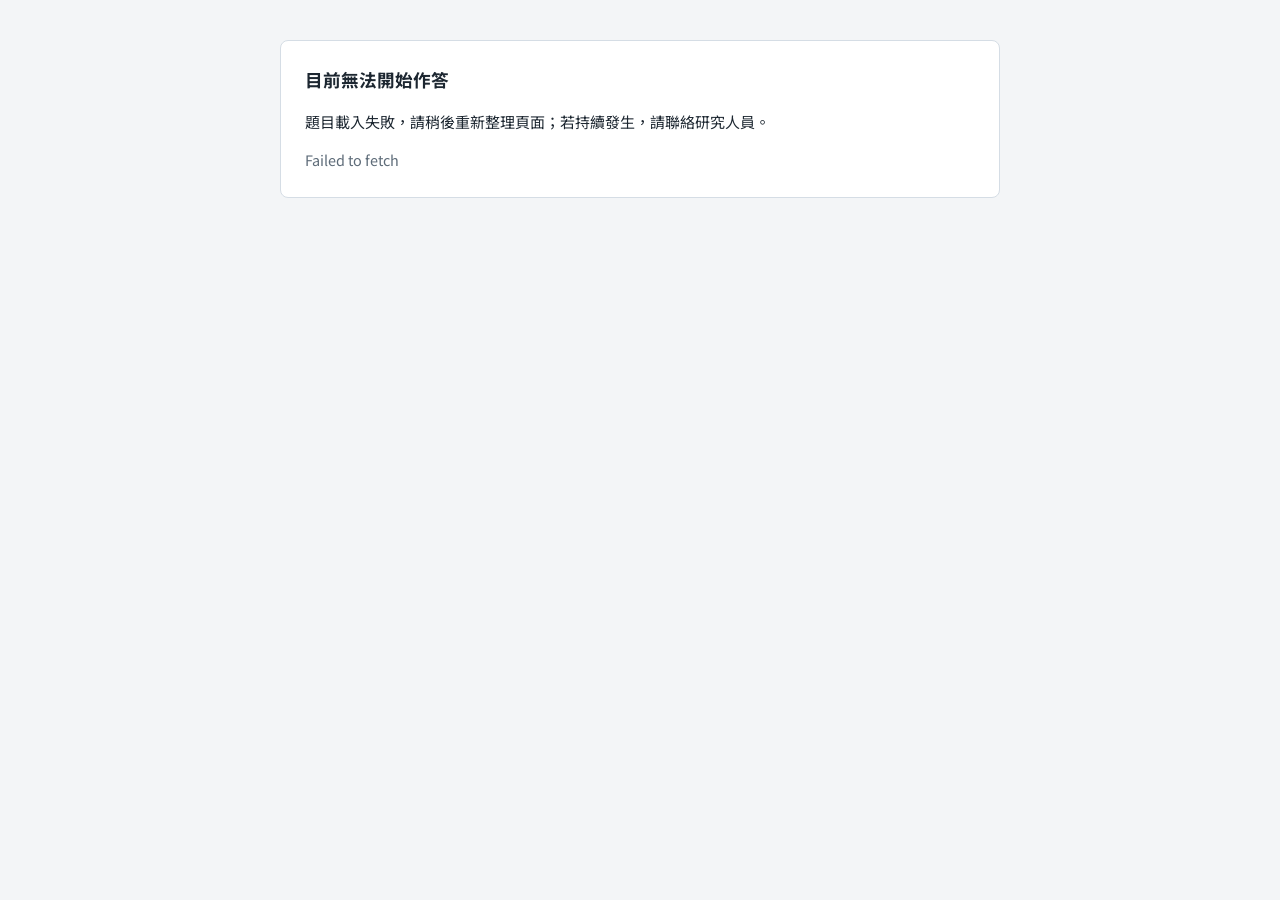
<file: index.html>
<!doctype html>
<html lang="zh-Hant">
<head>
<meta charset="utf-8">
<meta name="viewport" content="width=device-width,initial-scale=1,viewport-fit=cover">
<meta name="color-scheme" content="only light">
<title>學測國文閱讀作答研究</title>
<link rel="preconnect" href="https://fonts.googleapis.com">
<link rel="preconnect" href="https://fonts.gstatic.com" crossorigin>
<link rel="stylesheet" href="https://fonts.googleapis.com/css2?family=Noto+Sans+TC:wght@400;500;700&family=LXGW+WenKai+TC&display=swap">
<link rel="stylesheet" href="assets/common.css?v=20261128b">
</head>
<body>
<button type="button" class="fsbar" id="fsbar" hidden></button>
<div class="timer" id="timer" hidden aria-live="off"></div>
<nav class="progress" aria-label="作答進度"><ol class="steps" id="steps"></ol></nav>
<div id="app"><div class="panel"><p class="muted">載入中…</p></div></div>

<script src="assets/config.js?v=20261128b"></script>
<script src="assets/render.js?v=20261128b"></script>
<script src="assets/texts.js?v=20261128b"></script>
<script src="assets/api.js?v=20261128b"></script>
<script src="assets/participant.js?v=20261128b"></script>
</body>
</html>
</file>
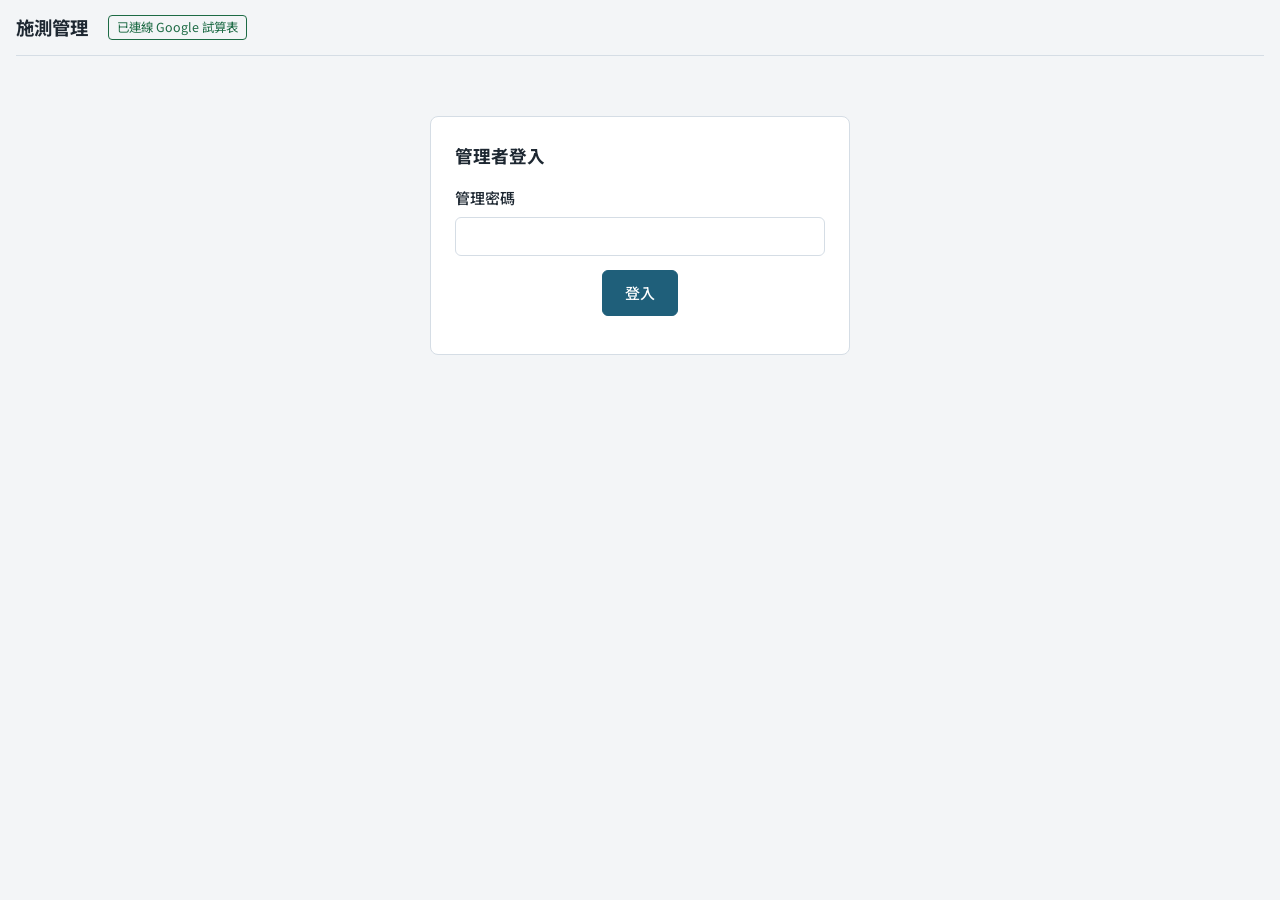
<file: admin.html>
<!doctype html>
<html lang="zh-Hant">
<head>
<meta charset="utf-8">
<meta name="viewport" content="width=device-width,initial-scale=1,viewport-fit=cover">
<meta name="color-scheme" content="only light">
<title>施測管理</title>
<link rel="preconnect" href="https://fonts.googleapis.com">
<link rel="preconnect" href="https://fonts.gstatic.com" crossorigin>
<link rel="stylesheet" href="https://fonts.googleapis.com/css2?family=Noto+Sans+TC:wght@400;500;700&family=LXGW+WenKai+TC&display=swap">
<link rel="stylesheet" href="assets/common.css?v=20261128b">
<style>
body{padding-block:0 48px}
.adminbar{position:sticky;top:env(safe-area-inset-top,0px);z-index:20;background:var(--bg);border-bottom:1px solid var(--line);
  display:flex;flex-wrap:wrap;align-items:center;gap:10px 20px;padding-block:12px;margin-bottom:20px}
.adminbar h1{font-size:1.15rem}
.mode{font-size:.78rem;border-radius:4px;padding:1px 8px;border:1px solid currentColor}
.mode.demo{color:var(--warn)} .mode.live{color:var(--ok)}
.tabs{display:flex;gap:4px;margin-left:auto;flex-wrap:wrap}
.tab{font:inherit;background:transparent;border:1px solid transparent;color:var(--muted);border-radius:6px;padding:5px 14px;cursor:pointer}
.tab[aria-selected="true"]{background:var(--surface);border-color:var(--line);color:var(--ink);font-weight:500}
.wrap{max-width:1500px;margin:0 auto}
.login{max-width:420px;margin:60px auto}
.err{color:var(--bad);font-size:.9rem}
.status{font-size:.88rem;color:var(--muted)}
.status.dirty{color:var(--warn)} .status.saved{color:var(--ok)}

/* editor */
.editor{display:grid;grid-template-columns:220px minmax(0,440px) minmax(0,1fr);gap:18px;align-items:start}
@media (max-width:1200px){.editor{grid-template-columns:200px minmax(0,1fr)} .preview{grid-column:1 / -1}}
@media (max-width:760px){.editor{grid-template-columns:minmax(0,1fr)}}
.sidebar{display:grid;gap:14px;position:sticky;top:72px}
@media (max-width:760px){.sidebar{position:static}}
.bk h3{font-size:.8rem;letter-spacing:.06em;color:var(--muted);font-weight:500;margin:0}
.bkhead{display:flex;align-items:center;gap:8px;flex-wrap:wrap;margin-bottom:6px}
.bkact{display:flex;gap:8px;margin-left:auto;font-size:.78rem}
.bkhead .bkname{width:7em;padding:2px 6px;font:inherit;font-size:.85rem}
.bkhead .linkbtn{font-size:.78rem}
.bkassign{font-size:.8rem;margin:-2px 0 6px}
.linkbtn.danger{color:var(--bad)}
.bkmsg{margin:-2px 0 6px} .bkmsg.err{color:var(--bad)}
.bk ul{list-style:none;margin:0;padding:0;display:grid;gap:4px}
.setbtn{font:inherit;width:100%;text-align:left;background:var(--surface);border:1px solid var(--line);color:var(--ink);border-radius:6px;padding:6px 10px;cursor:pointer;display:grid;gap:0}
.setbtn[aria-current="true"]{border-color:var(--accent);background:var(--accent-soft)}
.setbtn .id{font-weight:500;overflow-wrap:anywhere}
.setbtn .meta{font-size:.78rem;color:var(--muted)}
.form{background:var(--surface);border:1px solid var(--line);border-radius:8px;padding:18px;display:grid;gap:14px}
.row{display:grid;grid-template-columns:repeat(3,minmax(0,1fr));gap:10px}
.form label.f{display:grid;gap:4px;font-size:.85rem;color:var(--muted)}
.form label.f > span{font-weight:500;color:var(--ink)}
.check{display:flex;gap:6px;align-items:center;font-size:.9rem}
.hint{font-size:.8rem;color:var(--muted)}
/* 文章欄下方的標記說明表 */
.marks{border-collapse:collapse;font-size:.8rem;color:var(--muted);width:100%;margin-top:-6px}
.marks th,.marks td{text-align:left;padding:2px 8px 2px 0;border-bottom:1px solid var(--line);vertical-align:top;white-space:normal;background:none;letter-spacing:0;font-size:inherit}
.marks th{font-weight:500;color:var(--ink)}
.marks td:first-child{white-space:nowrap}
.marks tr:last-child td{border-bottom:0}
.itemed{border:1px solid var(--line);border-radius:8px;padding:12px;display:grid;gap:8px}
.itemed header{display:flex;align-items:center;gap:6px;flex-wrap:wrap}
.itemed header b{margin-right:auto}
.opt-row{display:grid;grid-template-columns:2em minmax(0,1fr);gap:6px;align-items:center}
.opt-row span{font-family:var(--f-num);color:var(--muted)}
.actions{display:flex;flex-wrap:wrap;gap:8px;align-items:center}
.errors{border:1px solid var(--bad);border-radius:6px;padding:8px 12px;color:var(--bad);font-size:.88rem}
.preview{display:grid;gap:8px;min-width:0}
.preview .cap{display:flex;justify-content:space-between;gap:8px;flex-wrap:wrap;font-size:.85rem;color:var(--muted)}
.preview .frame{border:1px dashed var(--line);border-radius:10px;padding:14px;background:var(--bg)}
.preview .taskbar{position:static}
.pagelist{list-style:none;margin:0;padding:0;display:grid;gap:4px}
/* 拖曳排序 */
.bk li[draggable]{cursor:grab}
.bk li.dragging{opacity:.4}
.bk li.drop-before{box-shadow:0 -3px 0 var(--accent)}
.bk li.drop-after{box-shadow:0 3px 0 var(--accent)}
.grip{color:var(--muted);margin-right:6px;font-size:.8em;letter-spacing:-2px}
.testlinks{display:grid;gap:6px;border-top:1px solid var(--line);padding-top:12px}
.testlinks h3{font-size:.85rem}
.testlinks .tool{text-decoration:none;display:inline-block}
.linkbtn{background:none;border:0;padding:0;font:inherit;color:var(--accent);text-decoration:underline;cursor:pointer}
/* 欄寬調整 */
.editor .gutter{display:none}
@media (min-width:1201px){
  .editor:has(> .gutter){column-gap:0}
  .editor .gutter{display:block;align-self:stretch;cursor:col-resize;position:relative;min-height:200px}
  .editor .gutter::after{content:"";position:absolute;top:0;bottom:0;left:5px;width:2px;border-radius:2px;background:var(--line)}
  .editor .gutter:hover::after,.editor .gutter.active::after{background:var(--accent)}
}
.mode a{color:inherit}
#textPreview{display:grid;gap:14px}
#textPreview hr{border:0;border-top:1px dashed var(--line);margin:4px 0}
code{font-family:var(--f-num);font-size:.85em;background:var(--bg);border-radius:3px;padding:0 3px}

/* data */
.data{display:grid;gap:16px}
.chips{display:flex;flex-wrap:wrap;gap:8px}
.chip{border:1px solid var(--line);background:var(--surface);border-radius:6px;padding:6px 12px;font-size:.9rem}
.chip b{font-family:var(--f-num);margin-left:6px}
.filters{display:flex;flex-wrap:wrap;gap:8px 18px;align-items:center;background:var(--surface);border:1px solid var(--line);border-radius:8px;padding:10px 14px}
.filters input[type=number]{width:5em;padding:2px 6px}
.pill{display:inline-block;font-size:.76rem;border-radius:999px;padding:0 8px;border:1px solid currentColor}
.pill.ok{color:var(--ok)} .pill.wip{color:var(--warn)} .pill.bad{color:var(--bad)}
td.low{color:var(--bad)}
.data h2{margin:4px 0 0}
.data h3{margin:14px 0 4px;font-size:1rem}
.kpis{display:grid;grid-template-columns:repeat(auto-fit,minmax(150px,1fr));gap:12px}
.kpi{background:var(--surface);border:1px solid var(--line);border-radius:10px;padding:12px 16px;display:grid;gap:2px}
.kpi b{font-family:var(--f-num);font-size:1.9rem;line-height:1.1}
.kpi small{color:var(--muted);font-size:.78rem}
details.sec{background:var(--surface);border:1px solid var(--line);border-radius:10px;padding:10px 16px}
details.sec>summary{cursor:pointer;font-weight:700}
details.sec>summary .muted{font-weight:400;font-size:.88rem;margin-left:12px}
details.sec[open]>summary{margin-bottom:8px}
.flist,.dlist{list-style:none;margin:0;padding:0;display:grid;gap:10px}
.flist li{display:grid;grid-template-columns:1fr auto;gap:0 12px;border-bottom:1px dashed var(--line);padding-bottom:8px}
.flist li p{grid-column:1/-1;margin:2px 0 0 1.6em;font-size:.85rem}
.flist .cnt{font-family:var(--f-num);color:var(--muted)}
.flist input[type=number]{width:5em;padding:2px 6px}
.dlist li{display:flex;gap:12px;align-items:baseline;flex-wrap:wrap}
.dlist .btn{min-width:8.5em}
</style>
</head>
<body>
<header class="adminbar wrap">
  <h1>施測管理</h1>
  <span class="mode" id="mode"></span>
  <nav class="tabs" id="tabs" role="tablist" hidden>
    <button class="tab" role="tab" id="tab-edit" aria-selected="true">題目編輯</button>
    <button class="tab" role="tab" id="tab-texts" aria-selected="false">頁面文字</button>
    <button class="tab" role="tab" id="tab-data" aria-selected="false">收集資料</button>
    <button class="tab" id="logout" type="button">登出</button>
  </nav>
</header>

<main class="wrap">
  <section class="login panel" id="login">
    <h2>管理者登入</h2>
    <label class="field"><span class="q">管理密碼</span><input type="password" id="key" autocomplete="current-password"></label>
    <p class="err" id="loginErr" hidden></p>
    <button class="btn" id="loginBtn" type="button" style="justify-self:center">登入</button>
    <p class="muted" id="loginHint"></p>
  </section>

  <section id="view-edit" hidden>
    <div class="editor">
      <aside class="sidebar">
        <div id="setList"></div>
        <div class="actions"><button class="btn ghost small" id="addSet" type="button">新增題組</button>
          <button class="btn ghost small" id="addBooklet" type="button">新增題本</button></div>
        <div class="actions"><label class="btn ghost small"><input type="file" id="importSets" accept=".json,application/json" hidden>匯入題組檔</label>
          <button class="btn ghost small" id="exportSets" type="button">匯出題組檔</button></div>
        <p class="hint" id="importMsg">匯入會取代目前所有正式題組（練習題組保留），按「儲存全部變更」後才寫入試算表。</p>
        <div id="testLinks" class="testlinks"></div>
      </aside>
      <div class="form" id="form"></div>
      <div class="preview">
        <div class="cap"><span>受試者看到的畫面（可以直接試畫重點、點選項）</span><span id="pvNote"></span></div>
        <div class="frame" id="preview"></div>
      </div>
    </div>
  </section>

  <section id="view-texts" hidden></section>

  <section id="view-data" class="data" hidden></section>
</main>

<script src="assets/config.js?v=20261128b"></script>
<script src="assets/render.js?v=20261128b"></script>
<script src="assets/texts.js?v=20261128b"></script>
<script src="assets/api.js?v=20261128b"></script>
<script src="assets/admin.js?v=20261128b"></script>
</body>
</html>
</file>
<file: assets/common.css>
/* Layout: computer-based-test screen — progress bar, sticky task bar, passage + questions side by side (stacks when its container is narrow); admin adds a two-pane editor */
:root{
  --bg:#f3f5f7; --surface:#ffffff; --ink:#1d2731; --muted:#5d6b78; --line:#d5dde5;
  --accent:#1f5f7a; --accent-ink:#ffffff; --accent-soft:#e1eef4;
  --mark:#fde68a; --mark-ink:#1d2731; --warn:#9b3d12; --ok:#1d6b45; --bad:#b42318;
  --flag:#c26a00; --flag-ink:#ffffff; --flag-soft:#fdf0dc;
  --f-read:"Noto Serif TC","Songti TC","PMingLiU",serif;
  --f-ui:"Noto Sans TC","PingFang TC","Microsoft JhengHei",system-ui,sans-serif;
  --f-num:ui-monospace,"SFMono-Regular",Menlo,Consolas,monospace;
  color-scheme:only light; /* same colors in dark mode / incognito: inputs, scrollbars stay light too */
}
*{box-sizing:border-box}
.linkbtn{background:none;border:0;padding:0;font:inherit;color:var(--accent);text-decoration:underline;cursor:pointer}
.center-text{text-align:center}
[hidden]{display:none!important}
html{-webkit-text-size-adjust:100%}
body{margin:0;background:var(--bg);color:var(--ink);font-family:var(--f-ui);font-size:15px;line-height:1.7;
  padding-left:max(16px,env(safe-area-inset-left,0px));padding-right:max(16px,env(safe-area-inset-right,0px));padding-block:24px 48px}
h1,h2,h3{text-wrap:balance;margin:0}
h1{font-size:1.45rem} h2{font-size:1.1rem} h3{font-size:1rem}
p{margin:0}
a{color:var(--accent)}
label{cursor:pointer}
.muted{color:var(--muted);font-size:.9rem}
.demo-tag{display:inline-block;font-size:.78rem;letter-spacing:.06em;color:var(--warn);border:1px solid currentColor;border-radius:4px;padding:0 8px;justify-self:start}
ul.tight{margin:0;padding-left:1.2em;display:grid;gap:4px}

/* buttons */
.btn{font:inherit;font-weight:500;background:var(--accent);color:var(--accent-ink);border:1px solid var(--accent);border-radius:6px;padding:9px 22px;cursor:pointer}
.btn.ghost{background:transparent;color:var(--accent)}
.btn.small{padding:4px 12px;font-size:.88rem}
.btn.danger{background:transparent;color:var(--bad);border-color:var(--bad)}
.btn:disabled{opacity:.5;cursor:default}
.btn:focus-visible,.tool:focus-visible,input:focus-visible,select:focus-visible,textarea:focus-visible{outline:2px solid var(--accent);outline-offset:2px}

/* participant shell */
#app{max-width:1180px;margin:0 auto}
.panel{background:var(--surface);border:1px solid var(--line);border-radius:8px;padding:24px;display:grid;gap:14px;max-width:720px;margin:0 auto}
.panel.wide{max-width:840px}                         /* 作答說明：加寬，避免最後一行只剩一個字加句號 */
.panel p,.panel li{text-wrap:pretty}
.field{display:grid;gap:6px}
.field>.q{font-weight:500}
.opts{display:flex;flex-wrap:wrap;gap:6px 18px}
select,input[type=text],input[type=number],input[type=password],textarea{font:inherit;padding:6px 10px;border:1px solid var(--line);border-radius:6px;background:var(--surface);color:var(--ink);width:100%}
textarea{resize:vertical;line-height:1.7}
.answered{justify-self:center;font-size:.88rem;color:var(--muted);font-variant-numeric:tabular-nums;margin-bottom:-8px}

/* 進度圓圈：每個階段、每個題組各一個，只顯示進度 */
.progress{max-width:1180px;margin:0 auto 16px}
.steps{list-style:none;margin:0;padding:0;display:flex;flex-wrap:wrap;justify-content:center;gap:4px 0}
.step{position:relative;display:grid;justify-items:center;gap:2px;min-width:58px}
.step+.step::before{content:"";position:absolute;top:15px;right:calc(50% + 17px);width:calc(100% - 34px);height:2px;background:var(--line)}
.step.done+.step::before{background:var(--accent)}
.step .dot{box-sizing:border-box;width:30px;height:30px;border-radius:50%;display:grid;place-items:center;font-size:.82rem;font-weight:500;
  font-variant-numeric:tabular-nums;border:2px solid var(--line);background:var(--surface);color:var(--muted);line-height:1}
.step .lbl{font-size:.72rem;color:var(--muted);white-space:nowrap}
.step.done .dot{border-color:var(--accent);background:var(--accent);color:var(--accent-ink)}
.step.current .dot{border-color:var(--accent);color:var(--accent);box-shadow:0 0 0 3px var(--bg),0 0 0 5px var(--ink)}
.step.current .lbl{color:var(--ink);font-weight:700}

/* 頁面版型 */
.stack{display:grid;gap:14px}
.btn.center{justify-self:center}
.actions{display:flex;flex-wrap:wrap;gap:12px;align-items:center}
.actions.end{justify-content:flex-end}
.consent h3{margin-top:4px}
mark.todo{background:var(--flag-soft);color:var(--warn);border-radius:3px;padding:0 2px}
.set-actions{display:grid;justify-items:center;gap:8px;margin-top:16px}
.set-actions .answered{margin:0}

/* 左上角已用時間（不要太醒目）、退出全螢幕的提示列 */
.timer{position:fixed;top:6px;left:10px;z-index:30;font-size:.75rem;color:var(--muted);font-variant-numeric:tabular-nums;
  background:color-mix(in srgb,var(--bg) 85%,transparent);border-radius:4px;padding:1px 6px;pointer-events:none}
.effort-hint{margin:0 0 4px;color:var(--muted)}
.timer.low{color:var(--bad);font-weight:700}      /* 剩不到 5 分鐘 */
.fsbar{position:fixed;top:0;left:0;right:0;z-index:40;font:inherit;font-size:.9rem;font-weight:500;border:0;cursor:pointer;
  background:var(--flag);color:var(--flag-ink);padding:8px 16px;text-align:center}

.testbar{position:sticky;top:0;z-index:35;margin:-24px -16px 12px;padding:4px 16px;background:var(--accent-soft);color:var(--accent);font-size:.82rem;text-align:center}

/* 完成題組的確認視窗 */
.modal{position:fixed;inset:0;z-index:50;background:rgba(15,23,30,.45);display:grid;place-items:center;padding:16px}
.modal-box{background:var(--surface);color:var(--ink);border:1px solid var(--line);border-radius:10px;padding:22px 24px;max-width:440px;width:100%;display:grid;gap:18px;
  box-shadow:0 10px 30px rgba(0,0,0,.25)}

/* test screen (shared by participant + admin preview) */
.set-screen{container-type:inline-size}
.taskbar{position:sticky;top:env(safe-area-inset-top,0px);z-index:5;display:flex;flex-wrap:wrap;gap:8px 16px;align-items:center;justify-content:space-between;
  background:var(--surface);border:1px solid var(--line);border-radius:8px;padding:8px 14px;margin-bottom:14px}
.taskbar .where{font-weight:700}
.tools{display:flex;gap:6px;flex-wrap:wrap}
.tool{font:inherit;font-size:.88rem;border:1px solid var(--line);background:var(--surface);color:var(--ink);border-radius:999px;padding:3px 12px;cursor:pointer}
.tool[aria-pressed="true"]{background:var(--accent-soft);border-color:var(--accent);color:var(--accent);font-weight:500}
.tool .sw{display:inline-block;width:.9em;height:.9em;border-radius:2px;background:var(--mark);vertical-align:-1px;margin-right:4px}
/* 試題本「紙張」：尺寸以 em 表示，比例取自學測國綜試題本（A4、內文 11pt、行距約 17pt、版心約 42.5 字寬） */
.paper{--paper:#ffffff;--paper-ink:#111111;--paper-line:#cfd6dd;--sel:#e3eef6;--sel-ink:#0b4a6b;
  background:var(--paper);color:var(--paper-ink);border:1px solid var(--line);border-radius:4px;box-shadow:0 1px 3px rgba(0,0,0,.08);
  max-width:calc(42.5em + 6em);margin:0 auto;padding:2.2em 3em 2.6em;
  font-family:"Times New Roman","DFKai-SB","BiauKai","標楷體","TW-Kai","LXGW WenKai TC","Kaiti TC",serif;line-height:1.55;text-align:justify}
.paper .src{font-family:var(--f-ui);font-size:.75em;color:var(--warn);margin-bottom:.6em}
/* 題組說明在試題本是細明體 */
.paper .grp{margin:0 0 .15em;font-family:"Times New Roman","MingLiU","細明體","PMingLiU","新細明體","Songti TC","Noto Serif TC",serif}
.paper .grp .u{text-decoration:underline;text-underline-offset:.18em}
.paper .passage{padding-left:1.67em;margin-bottom:.15em}
.paper .passage p{text-indent:2em;margin:0}
.paper .empty{color:#8a96a3;font-family:var(--f-ui);font-size:.85em;text-indent:0}
.paper .passage p.verse{text-indent:0;padding-left:2em}
.paper .boxed{border:1px solid #444;padding:.1em .6em;margin:.25em 0}
.paper .passage .boxed p.center{text-indent:0;text-align:center}
.paper .passage p.note{text-indent:0;font-size:.85em;margin-top:.3em}
.paper .plabel{margin:.5em 0 .1em -1.67em}
.paper .plabel .lab{display:inline-block;border:1px solid currentColor;padding:0 .25em;line-height:1.3}
.paper .xt{border-collapse:collapse;width:auto;max-width:100%;margin:.4em 0;font-size:1em}
.paper .xt th,.paper .xt td{border:1px solid #444;padding:.2em .5em;white-space:normal;vertical-align:top;color:inherit;background:none;letter-spacing:0;font-size:1em;text-align:left}
.paper .xt th{font-weight:700}
.paper .fig{margin:.5em 0;text-align:center}
.paper .fig img{max-width:100%;height:auto}
.paper .fig figcaption{font-size:.85em}
.paper .q{position:relative;padding-left:1.67em;margin-top:.15em}
.paper .qno{position:absolute;left:0;top:0}
.paper .stem{margin:0}
/* 試題本的題幹與選項是新細明體（文章是標楷體）；Mac 沒有新細明體時用內建的宋體 */
.paper .stem,.paper .opt{font-family:"Times New Roman","PMingLiU","新細明體","Songti TC","Noto Serif TC",serif}
/* ~~文字~~：題幹、選項中引用文章的字詞，試題本用標楷體 */
.paper .kai{font-family:"Times New Roman","DFKai-SB","BiauKai","標楷體","TW-Kai","LXGW WenKai TC","Kaiti TC",serif}
.paper .opts{display:grid;gap:0 1em}
.paper .opts.cols-4{grid-template-columns:repeat(4,minmax(0,1fr))}
.paper .opts.cols-2{grid-template-columns:repeat(2,minmax(0,1fr))}
.paper .opts.cols-1{grid-template-columns:minmax(0,1fr)}
@container (max-width:560px){.paper .opts.cols-4,.paper .opts.cols-2{grid-template-columns:minmax(0,1fr)}}
.paper .opt{position:relative;display:grid;grid-template-columns:auto minmax(0,1fr);align-items:baseline;cursor:pointer;border-radius:3px;margin:0 -.2em;padding:0 .2em;text-align:left}
.paper .opt:hover{background:#f1f5f8}
.paper .opt .k{white-space:nowrap}
.paper .opt:has(input:checked){background:var(--sel);color:var(--sel-ink)}
.paper .opt:has(input:checked) .k{font-weight:700}
.paper .opt:has(input:focus-visible){outline:2px solid #1f5f7a;outline-offset:1px}
.vh{position:absolute;width:1px;height:1px;margin:-1px;padding:0;overflow:hidden;clip:rect(0 0 0 0);border:0}
.paper .ch.hl{background:#fde68a;color:#111}
@media (max-width:700px){.paper{padding:1.4em 1.2em 1.8em}}
.hl-zone{user-select:text;-webkit-user-select:text}
.ch.hl{background:var(--mark);color:var(--mark-ink)}
.set-screen .taskbar{max-width:calc(42.5em*17/15 + 6em*17/15);margin-left:auto;margin-right:auto}

/* effort scale */
.scale{display:grid;grid-template-columns:repeat(9,minmax(0,1fr));gap:6px}
.scale label{display:grid;justify-items:center;gap:2px;border:1px solid var(--line);border-radius:6px;padding:8px 0;font-family:var(--f-num)}
.scale input{margin:0}
.scale label:has(input:checked){background:var(--accent-soft);border-color:var(--accent)}
.scale-ends{display:flex;justify-content:space-between;font-size:.85rem;color:var(--muted)}

/* tables */
.tablebox{overflow-x:auto;border:1px solid var(--line);border-radius:8px;background:var(--surface)}
table{border-collapse:collapse;width:100%;font-size:.9rem}
th,td{padding:7px 12px;border-bottom:1px solid var(--line);text-align:left;white-space:nowrap}
tbody tr:last-child td{border-bottom:0}
th{font-weight:500;color:var(--muted);font-size:.8rem;letter-spacing:.04em;background:var(--bg)}
td.n{font-family:var(--f-num);font-variant-numeric:tabular-nums;text-align:right}
tr.excluded td{color:var(--muted);text-decoration:line-through}

@media (prefers-reduced-motion:reduce){*{transition:none!important}}
</file>
